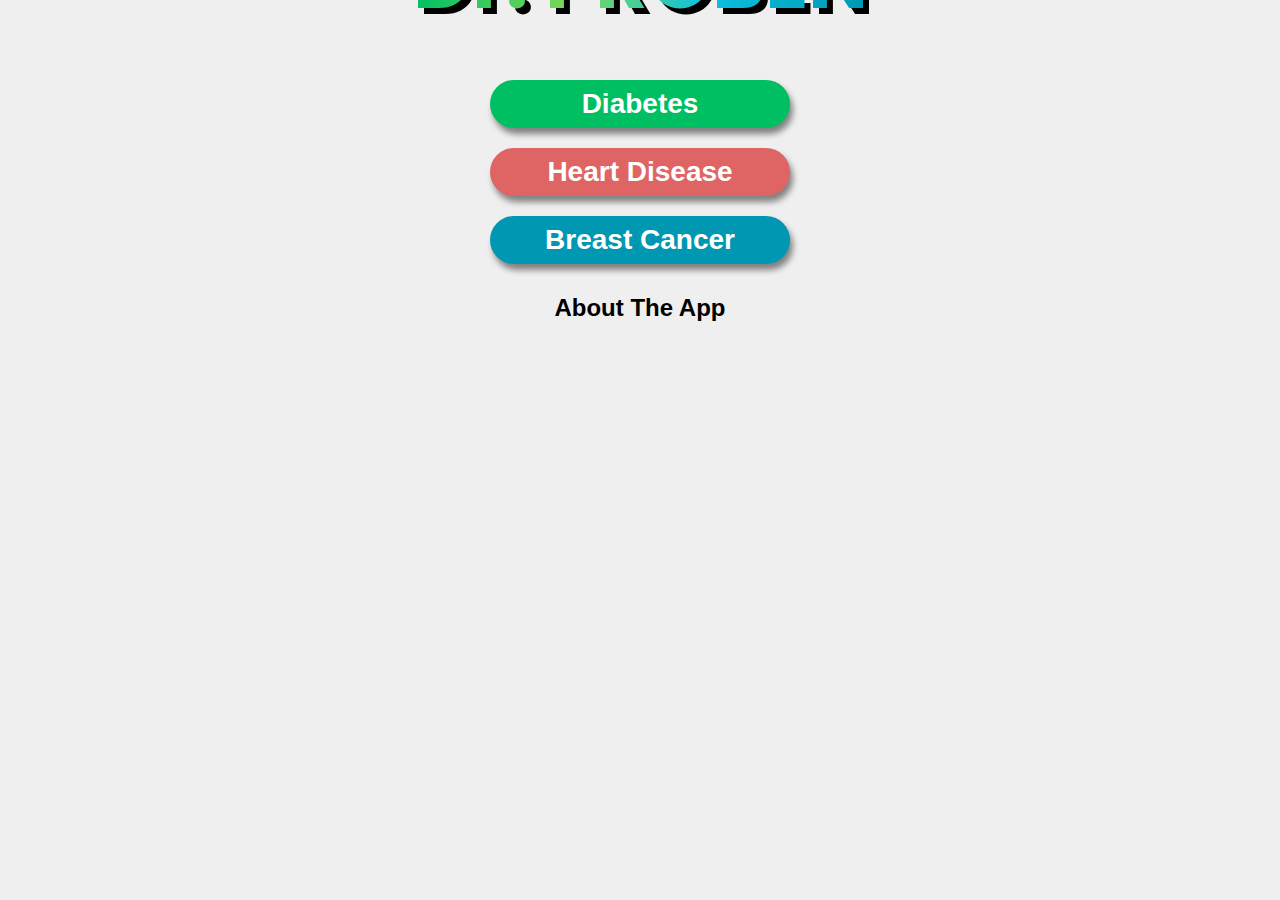
<file: index.html>
<!DOCTYPE html>
<html lang="en">
<head>
    <meta charset="UTF-8">
    <meta name="viewport" content="width=device-width, initial-scale=1.0">
    <title>Dr. PROBEN | Landing Page</title>
    <link rel="preconnect" href="https://fonts.googleapis.com">
    <link rel="preconnect" href="https://fonts.gstatic.com" crossorigin>
    <link href="https://fonts.googleapis.com/css2?family=Poppins:ital,wght@0,100;0,200;0,300;0,400;0,500;0,600;0,700;0,800;0,900;1,100;1,200;1,300;1,400;1,500;1,600;1,700;1,800;1,900&display=swap" rel="stylesheet">
    <link rel="stylesheet" href="styles.css">
</head>
<body>
    <main>
        <span class="header-text">Dr. PROBEN</span>
        <div>
            <a href="prediction.html?disease=diabetes"><button class="theme-diabetes main-text">Diabetes</button></a>
            <a href="prediction.html?disease=heart"><button class="theme-heart main-text">Heart Disease</button></a>
            <a href="prediction.html?disease=cancer"><button class="theme-cancer main-text">Breast Cancer</button></a>
            <a href="about.html"><button class="style-about">About The App</button></a>
        </div>
    </main>
</body>
</html>
</file>
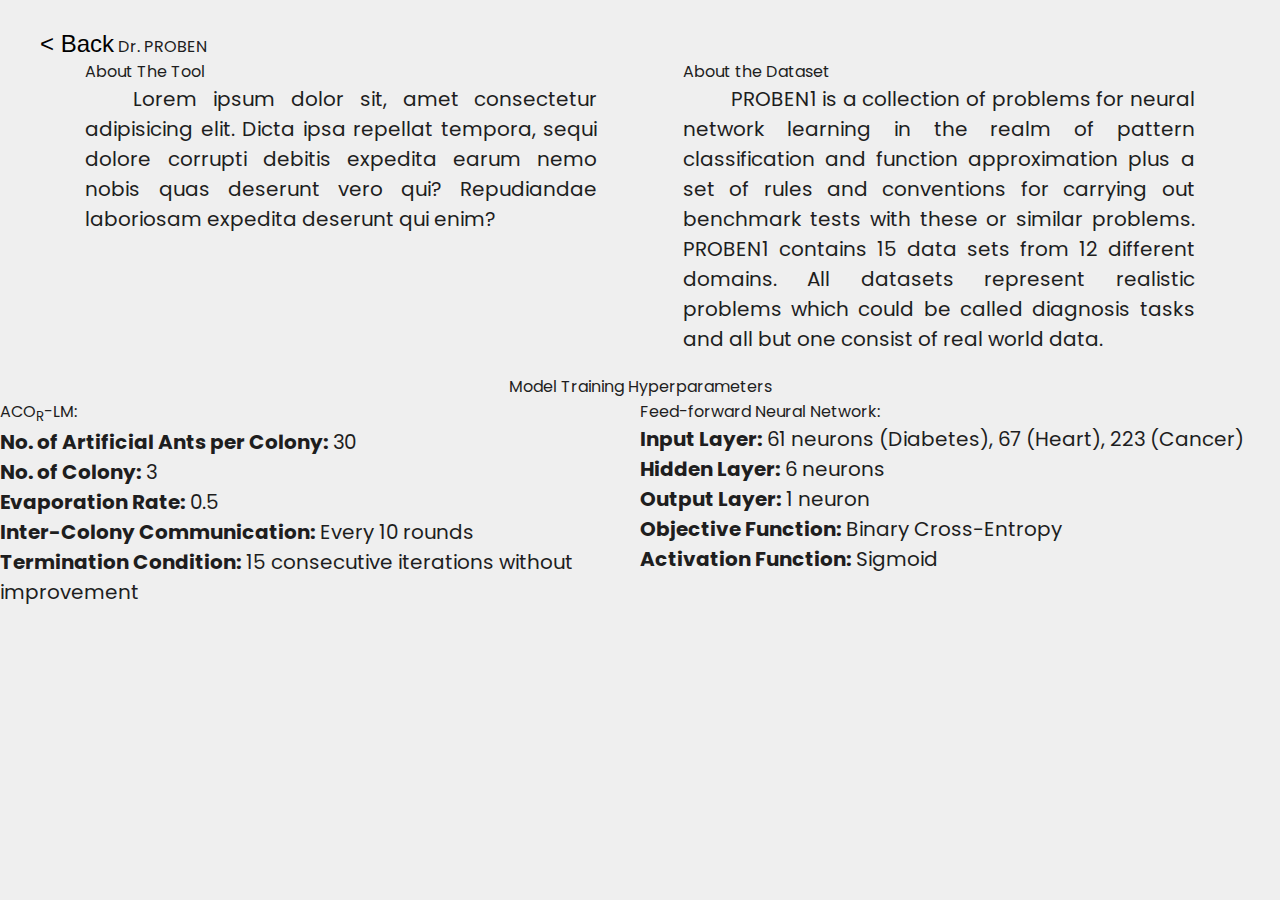
<file: about.html>
<!DOCTYPE html>
<html lang="en">
<head>
    <meta charset="UTF-8">
    <meta name="viewport" content="width=device-width, initial-scale=1.0">
    <title>Dr. PROBEN | About Page</title>
    <link rel="preconnect" href="https://fonts.googleapis.com">
    <link rel="preconnect" href="https://fonts.gstatic.com" crossorigin>
    <link href="https://fonts.googleapis.com/css2?family=Poppins:ital,wght@0,100;0,200;0,300;0,400;0,500;0,600;0,700;0,800;0,900;1,100;1,200;1,300;1,400;1,500;1,600;1,700;1,800;1,900&display=swap" rel="stylesheet">
    <link rel="stylesheet" href="about.css">
</head>
<body>
    <header>
        <a href="index.html"><button>&lt; Back</button></a>
        <span>Dr. PROBEN</span>
    </header>
    <main>
        <div class="tool-container">
            <section class="tool-container-section">
                <span>About The Tool</span>
                <p align="justify">Lorem ipsum dolor sit, amet consectetur adipisicing elit. Dicta ipsa repellat tempora, sequi dolore corrupti debitis expedita earum nemo nobis quas deserunt vero qui? Repudiandae laboriosam expedita deserunt qui enim?</p>
            </section>
            <section class="tool-container-section">
                <span>About the Dataset</span>
                <p align="justify">PROBEN1 is a collection of problems for neural network learning in the realm of pattern classification and function approximation plus a set of rules and conventions for carrying out benchmark tests with these or similar problems. PROBEN1 contains 15 data sets from 12 different domains. All datasets represent realistic problems which could be called diagnosis tasks and all but one consist of real world data.</p>
            </section>
        </div>
        <div class="model-container">
            <span>Model Training Hyperparameters</span>
            <div class="model-info">
                <section class="model-info-section">
                    <span>ACO<sub>R</sub>-LM:</span>
                    <ul>
                        <li><span>No. of Artificial Ants per Colony:</span> 30</li>
                        <li><span>No. of Colony:</span> 3</li>
                        <li><span>Evaporation Rate:</span> 0.5</li>
                        <li><span>Inter-Colony Communication:</span> Every 10 rounds</li>
                        <li><span>Termination Condition:</span> 15 consecutive iterations without improvement</li>
                    </ul>
                </section>
                <section class="model-info-section">
                    <span>Feed-forward Neural Network:</span>
                    <ul>
                        <li><span>Input Layer:</span> 61 neurons (Diabetes), 67 (Heart), 223 (Cancer)</li>
                        <li><span>Hidden Layer:</span> 6 neurons</li>
                        <li><span>Output Layer:</span> 1 neuron</li>
                        <li><span>Objective Function:</span> Binary Cross-Entropy</li>
                        <li><span>Activation Function:</span> Sigmoid</li>
                    </ul>
                </section>
            </div>
        </div>
    </main>
</body>
</html>
</file>
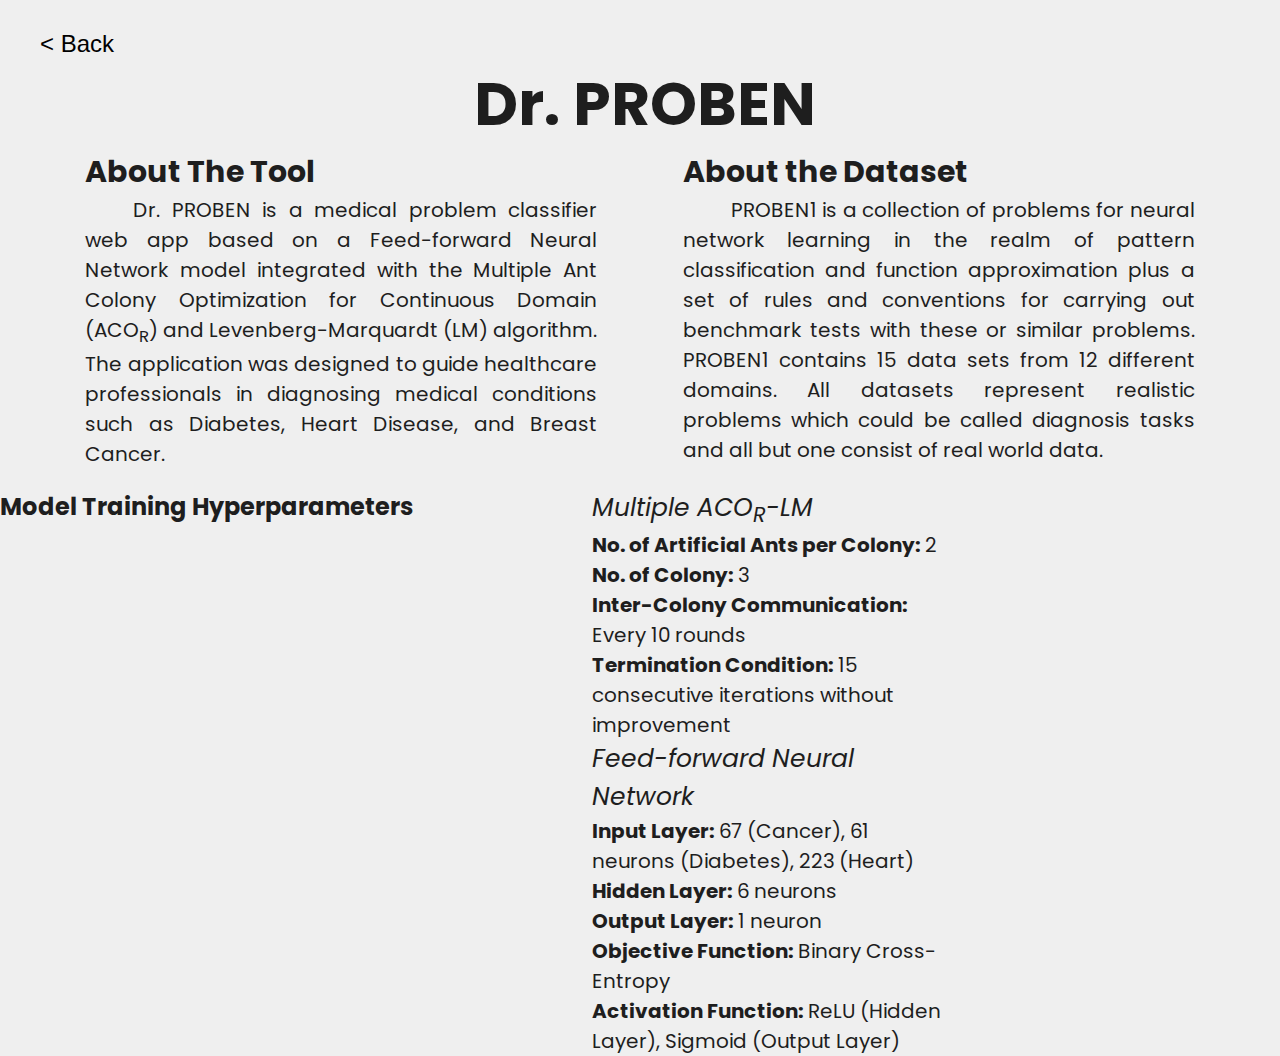
<file: UI/about.html>
<!DOCTYPE html>
<html lang="en">
<head>
    <meta charset="UTF-8">
    <meta name="viewport" content="width=device-width, initial-scale=1.0">
    <title>Dr. PROBEN | About Page</title>
    <link rel="preconnect" href="https://fonts.googleapis.com">
    <link rel="preconnect" href="https://fonts.gstatic.com" crossorigin>
    <link href="https://fonts.googleapis.com/css2?family=Poppins:ital,wght@0,100;0,200;0,300;0,400;0,500;0,600;0,700;0,800;0,900;1,100;1,200;1,300;1,400;1,500;1,600;1,700;1,800;1,900&display=swap" rel="stylesheet">
    <link rel="stylesheet" href="about.css">
</head>
<body>
    <header>
        <a href="index.html"><button>&lt; Back</button></a>
        <h1>Dr. PROBEN</h1>
    </header>
    <main>
        <div class="tool-container">
            <section class="tool-container-section">
                <h2>About The Tool</h2>
                <p align="justify">Dr. PROBEN is a medical problem classifier web app based on a Feed-forward Neural Network model integrated with the Multiple Ant Colony Optimization for Continuous Domain (ACO<sub>R</sub>) and Levenberg-Marquardt (LM) algorithm. The application was designed to guide healthcare professionals in diagnosing medical conditions such as Diabetes, Heart Disease, and Breast Cancer.</p>
            </section>
            <section class="tool-container-section">
                <h2>About the Dataset</h2>
                <p align="justify">PROBEN1 is a collection of problems for neural network learning in the realm of pattern classification and function approximation plus a set of rules and conventions for carrying out benchmark tests with these or similar problems. PROBEN1 contains 15 data sets from 12 different domains. All datasets represent realistic problems which could be called diagnosis tasks and all but one consist of real world data.</p>
            </section>
        </div>
        <div class="model-info">
            <h2>Model Training Hyperparameters</h2>
            <div class="model-container">
                <section class="model-info-section">
                    <h3>Multiple ACO<sub>R</sub>-LM</h3>
                    <ul>
                        <li><span>No. of Artificial Ants per Colony:</span> 2</li>
                        <li><span>No. of Colony:</span> 3</li>
                        <li><span>Inter-Colony Communication:</span> Every 10 rounds</li>
                        <li><span>Termination Condition:</span> 15 consecutive iterations without improvement</li>
                    </ul>
                </section>
                <section class="model-info-section">
                    <h3>Feed-forward Neural Network</h3>
                    <ul>
                        <li><span>Input Layer:</span> 67 (Cancer), 61 neurons (Diabetes), 223 (Heart)</li>
                        <li><span>Hidden Layer:</span> 6 neurons</li>
                        <li><span>Output Layer:</span> 1 neuron</li>
                        <li><span>Objective Function:</span> Binary Cross-Entropy</li>
                        <li><span>Activation Function:</span> ReLU (Hidden Layer), Sigmoid (Output Layer)</li>
                    </ul>
                </section>
            </div>
        </div>
    </main>
</body>
</html>
</file>
<file: styles.css>
* {
    box-sizing: border-box;
    margin: 0;
    padding: 0;
}

body {
    height: 100vh;
    font-family: Poppins, 'Times New Roman', Times, serif;
    display: flex;
    justify-content: center;
    background-color: #EFEFEF;
}

.header-text {
    font-weight: bold;
    font-size: 80px;
    background-image: linear-gradient(
        to right,
        #00BF63,
        #7ED957 35%,
        #0CC0DF 65%,
        #0097B2 
    );
    background-clip: text;
    -webkit-background-clip: text; 
    color: transparent;
    filter: drop-shadow(6px 6px 0px rgba(0, 0, 0, 1));
    margin-top: -80px;
}

.main-text {
    color: white;
}

.theme-diabetes {
    background-color: #00BF63;
}

.theme-diabetes:hover {
    background-color: #008042;
    cursor: pointer;
}

.theme-heart {
    background-color: #DF6565;
}

.theme-heart:hover {
    background-color: #651515;
    cursor: pointer;
}

.theme-cancer {
    background-color: #0097B2;
}

.theme-cancer:hover {
    background-color: #073056;
    cursor: pointer;
}

.style-about {
    font-size: 24px;
    box-shadow: unset;
}

.style-about:hover {
    cursor: pointer;
    width: unset;
}

main {
    display: flex;
    flex-direction: column;
    gap: 40px;
}

div {
    display: flex;
    flex-direction: column;
    align-items: center;
    justify-content: center;
    gap: 20px;
}

button {
    height: 3rem;
    width: 300px;
    border-radius: 47px;
    font-weight: 550;
    font-size: 28px;
    border: 0;
    box-shadow: 3px 6px 6px gray;
    transition: all 0.3s ease;
}

.modal {
    position: fixed;
    inset: 0;
    background: rgba(0, 0, 0, 0.45);
    display: flex;
    align-items: center;
    justify-content: center;
    padding: 20px;
    z-index: 1000;
}

.modal.hidden {
    display: none;
}

.modal-card {
    background: #ffffff;
    width: 100%;
    max-width: 800px;
    border-radius: 40px;
    box-shadow: 0 10px 30px rgba(0,0,0,0.2);
    padding: 50px 0; 
    display: flex;
    flex-direction: column;
    gap: 16px;
}

.modal-title {
    font-size: 24px;
    font-weight: 600;
}

.modal-warning .modal-title {
    margin: 0;
    line-height: 24px;
}

.modal-description {
    display: block;
    font-size: 20px;
    color: #333;
    text-align: center;
}

.modal-description p + p {
    margin-top: 10px;
}

.modal-actions {
    display: flex;
    gap: 12px;
    justify-content: center;
    margin-top: 8px;
}

.modal-consent {
    display: flex;
    flex-direction: row;
    align-items: center;
    gap: 8px;
    margin-top: 4px;
}

.btn-secondary {
    background: #EFEFEF;
    color: #333;
}

.btn-secondary:hover {
    background: #dcdcdc;
    cursor: pointer;
}


.figma-modal {
    gap: 40px;
}

.modal-warning {
    display: flex;
    flex-direction: row;
    align-items: center;
    justify-content: center;
    gap: 10px;
}

.modal-divider {
    height: 0;
    width: 100%;
    border-top: 2px solid #E5E5E5; 
}

.modal-message {
    display: flex;
    align-items: flex-start;
    justify-content: center;
    gap: 10px;
    padding: 0 100px;
}

.modal-icon-img {
    display: inline-block;
    width: 24px;
    height: 24px;
}

.modal-icon-fallback {
    display: inline-block;
    width: 24px;
    height: 24px;
}

.btn-link {
    background: transparent;
    border: none;
    color: #000;
    font-size: 16px;
    text-decoration: underline;
    height: auto; 
    width: auto;  
    padding: 0;   
    box-shadow: none;
    border-radius: 0; 
    font-weight: 400; 
}

.btn-link:hover {
    cursor: pointer;
    opacity: 0.8;
}

@media (max-width: 768px) {
    .modal-card {
        padding: 32px 0;
        border-radius: 24px;
    }
    .modal-message {
        padding: 0 24px;
    }
    .btn-link {
        font-size: 18px;
    }
    .modal-description {
        font-size: 18px;
    }
}

@media (max-width: 1024px) {
    .header-text {
        font-size: 60px;
        margin-top: -60px;
    }
    
    button {
        width: 280px;
        font-size: 26px;
    }
}

@media (max-width: 768px) {
    body {
        padding: 20px;
    }
    
    .header-text {
        font-size: 50px;
        margin-top: -40px;
        text-align: center;
    }
    
    main {
        gap: 30px;
        width: 100%;
    }
    
    div img {
        height: 280px;
        width: 280px;
    }
    
    button {
        width: 260px;
        font-size: 24px;
        height: 2.8rem;
    }
    
    .style-about {
        font-size: 22px;
    }
}

@media (max-width: 480px) {
    body {
        padding: 15px;
        height: auto;
        min-height: 100vh;
    }
    
    .header-text {
        font-size: 36px;
        margin-top: -20px;
        text-align: center;
        line-height: 1.1;
    }
    
    main {
        gap: 25px;
        width: 100%;
        padding: 10px 0;
    }
    
    div {
        gap: 15px;
    }
    
    div img {
        height: 200px;
        width: 200px;
    }
    
    button {
        width: 100%;
        max-width: 280px;
        min-width: 200px;
        font-size: 20px;
        height: 2.5rem;
        margin: 0 10px;
    }
    
    .style-about {
        font-size: 18px;
    }
}

@media (max-width: 320px) {
    .header-text {
        font-size: 28px;
        margin-top: -15px;
    }
    
    div img {
        height: 160px;
        width: 160px;
    }
    
    button {
        font-size: 18px;
        height: 2.3rem;
        min-width: 180px;
    }
    
    .style-about {
        font-size: 16px;
    }
    
    main {
        gap: 20px;
    }
    
    div {
        gap: 12px;
    }
}
</file>
<file: about.css>
* {
    box-sizing: border-box;
    margin: 0;
    padding: 0;
}

body {
    height: 100vh;
    font-family: Poppins, 'Times New Roman', Times, serif;
    background-color: #EFEFEF;
    color: #1E1E1E;
}

header {
    padding: 30px 30px 0 40px;
}

main {
    display: flex;
    flex-direction: column;
    gap: 20px;
}

button {
    font-size: 24px;
    border: none;
    cursor: pointer;
}

li {
    list-style-type: none;
}

header h1 {
    font-weight: bold;
    font-size: 60px;
    display: flex;
    justify-self: center;
}

.tool-container {
    display: flex;
    justify-content: space-evenly;
}

.tool-container section {
    width: 40%;
}

.tool-container-section h2 {
    font-weight: bold;
    font-size: 30px;
}

.tool-container-section p {
    font-size: 20px;
    text-indent: 4ch;
}

.model-container {
    /* padding: 0 100px; */
    display: flex;
    flex-direction: column;
    align-items: center;
}

.model-container h2 {
    font-weight: bold;
    font-size: 30px;
}

.model-info {
    display: flex;
    /* justify-content: center; */
    /* justify-content: center; */
    /* gap: 100px; */
}

.model-info section {
    width: 50%;
}

.model-info-section h3 {
    font-size: 25px;
    font-style: italic;
    font-weight: normal;
}

.model-info-section ul {
    font-size: 20px;
}

.model-info-section ul li span {
    font-weight: bold;
}
</file>
<file: UI/about.css>
* {
    box-sizing: border-box;
    margin: 0;
    padding: 0;
}

body {
    height: 100vh;
    font-family: Poppins, 'Times New Roman', Times, serif;
    background-color: #EFEFEF;
    color: #1E1E1E;
}

header {
    padding: 30px 30px 0 40px;
}

main {
    display: flex;
    flex-direction: column;
    gap: 20px;
}

button {
    font-size: 24px;
    border: none;
    cursor: pointer;
}

li {
    list-style-type: none;
}

header h1 {
    font-weight: bold;
    font-size: 60px;
    display: flex;
    justify-self: center;
}

.tool-container {
    display: flex;
    justify-content: space-evenly;
}

.tool-container section {
    width: 40%;
}

.tool-container-section h2 {
    font-weight: bold;
    font-size: 30px;
}

.tool-container-section p {
    font-size: 20px;
    text-indent: 4ch;
}

.model-container {
    /* padding: 0 100px; */
    display: flex;
    flex-direction: column;
    align-items: center;
}

.model-container h2 {
    font-weight: bold;
    font-size: 30px;
}

.model-info {
    display: flex;
    /* justify-content: center; */
    /* justify-content: center; */
    /* gap: 100px; */
}

.model-info section {
    width: 50%;
}

.model-info-section h3 {
    font-size: 25px;
    font-style: italic;
    font-weight: normal;
}

.model-info-section ul {
    font-size: 20px;
}

.model-info-section ul li span {
    font-weight: bold;
}

/* Mobile responsiveness - Media Queries */

/* Large tablets and small desktops */
@media (max-width: 1024px) {
    header {
        padding: 25px 25px 0 30px;
    }
    
    header h1 {
        font-size: 50px;
    }
    
    .tool-container-section h2 {
        font-size: 26px;
    }
    
    .tool-container-section p {
        font-size: 18px;
    }
    
    .model-container h2 {
        font-size: 26px;
    }
    
    .model-info-section h3 {
        font-size: 22px;
    }
    
    .model-info-section ul {
        font-size: 18px;
    }
}

/* Tablets */
@media (max-width: 768px) {
    body {
        height: auto;
        min-height: 100vh;
        padding: 10px;
    }
    
    header {
        padding: 20px 20px 0 20px;
        text-align: center;
    }
    
    header h1 {
        font-size: 40px;
        justify-content: center;
    }
    
    main {
        gap: 30px;
        padding: 0 10px;
    }
    
    .tool-container {
        flex-direction: column;
        gap: 25px;
        align-items: center;
    }
    
    .tool-container section {
        width: 90%;
    }
    
    .tool-container-section h2 {
        font-size: 24px;
        text-align: center;
        margin-bottom: 10px;
    }
    
    .tool-container-section p {
        font-size: 16px;
        text-align: justify;
        line-height: 1.5;
    }
    
    .model-container {
        padding: 0 10px;
    }
    
    .model-container h2 {
        font-size: 24px;
        text-align: center;
        margin-bottom: 20px;
    }
    
    .model-info {
        flex-direction: column;
        gap: 20px;
    }
    
    .model-info section {
        width: 100%;
    }
    
    .model-info-section h3 {
        font-size: 20px;
        text-align: center;
        margin-bottom: 10px;
    }
    
    .model-info-section ul {
        font-size: 16px;
        line-height: 1.4;
        padding-left: 20px;
    }
}

/* Mobile phones */
@media (max-width: 480px) {
    body {
        padding: 5px;
    }
    
    header {
        padding: 15px 15px 0 15px;
    }
    
    header h1 {
        font-size: 32px;
        line-height: 1.1;
    }
    
    main {
        gap: 25px;
        padding: 0 5px;
    }
    
    button {
        font-size: 20px;
    }
    
    .tool-container {
        gap: 20px;
    }
    
    .tool-container section {
        width: 95%;
    }
    
    .tool-container-section h2 {
        font-size: 20px;
        margin-bottom: 8px;
    }
    
    .tool-container-section p {
        font-size: 14px;
        text-indent: 2ch;
        line-height: 1.4;
    }
    
    .model-container {
        padding: 0 5px;
    }
    
    .model-container h2 {
        font-size: 20px;
        margin-bottom: 15px;
    }
    
    .model-info {
        gap: 15px;
    }
    
    .model-info-section h3 {
        font-size: 18px;
        margin-bottom: 8px;
    }
    
    .model-info-section ul {
        font-size: 14px;
        line-height: 1.3;
        padding-left: 15px;
    }
}

/* Extra small phones */
@media (max-width: 320px) {
    header h1 {
        font-size: 28px;
    }
    
    .tool-container-section h2 {
        font-size: 18px;
    }
    
    .tool-container-section p {
        font-size: 13px;
        text-indent: 1ch;
    }
    
    .model-container h2 {
        font-size: 18px;
    }
    
    .model-info-section h3 {
        font-size: 16px;
    }
    
    .model-info-section ul {
        font-size: 13px;
        padding-left: 12px;
    }
    
    button {
        font-size: 18px;
    }
}
</file>
